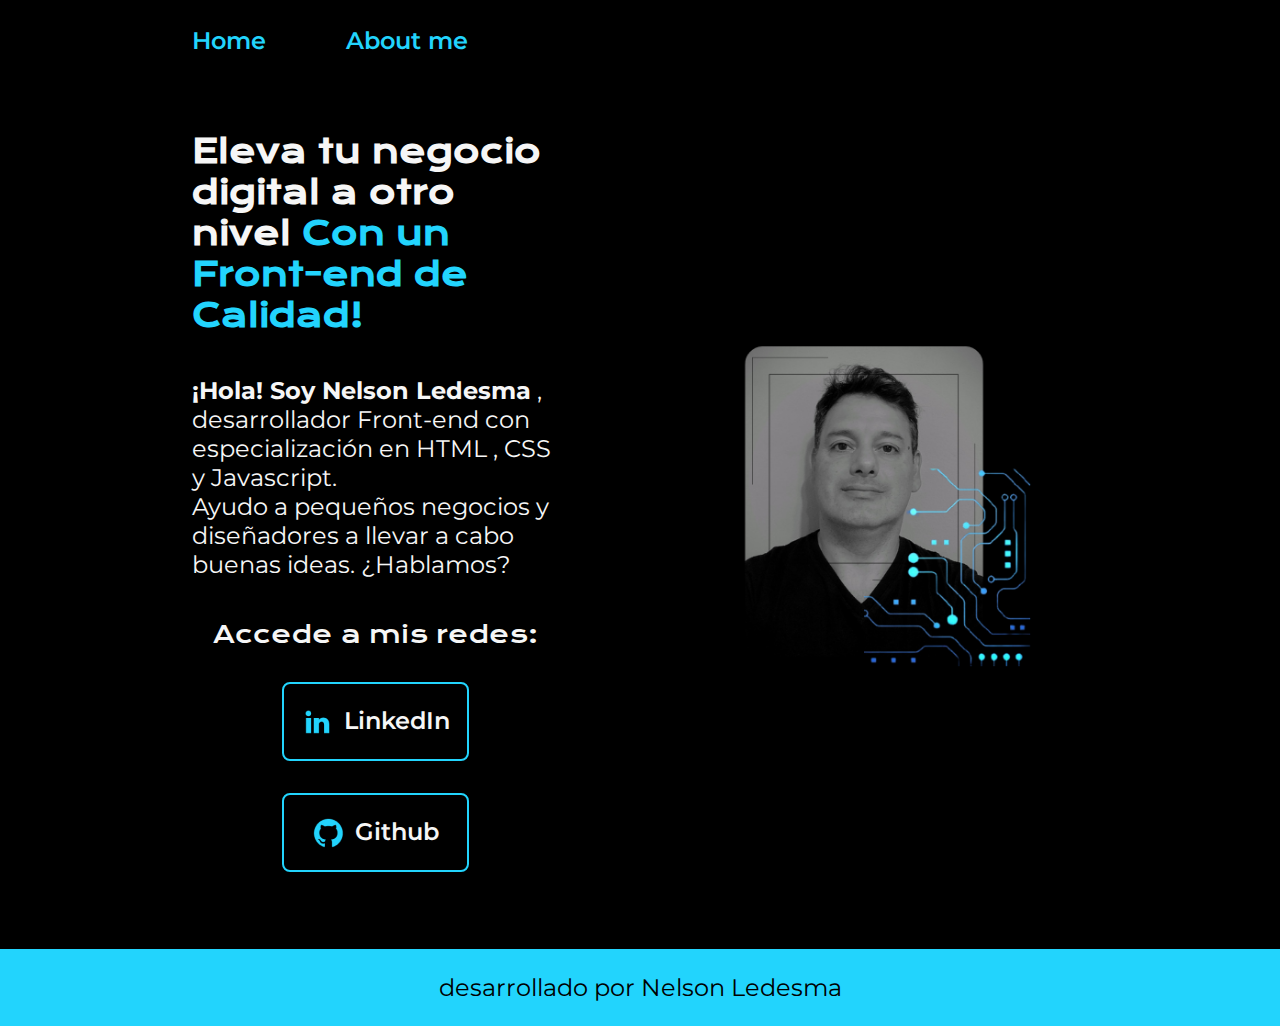
<file: index.html>
<!DOCTYPE html>
<html lang="es">

<head>
    <meta charset="UTF-8">
    <meta name="viewport" content="width=device-width, initial-scale=1.0">
    <title>Portafolio</title>
    <link rel="stylesheet" href="./style/style.css">
</head>

<body>
    <header class="header">
        <nav class="header_menu">
            <a class="header_menu_link" href="./index.html">Home</a>
            <a class="header_menu_link" href="./about.html">About me</a>
        </nav>

    </header>
    <main class="presentacion">
        <section class="presentacion_contenido">

            <h1 class="presentacion_contenido_titulo">
                Eleva tu negocio digital a otro nivel <strong class="titulo_destaque">Con un Front-end de
                    Calidad!</strong>
            </h1>

            <p class="presentacion_contenido_texto">
                <strong>¡Hola! Soy Nelson Ledesma</strong> , desarrollador Front-end con especialización en HTML , CSS y
                Javascript.<br>Ayudo a pequeños negocios y diseñadores a llevar a cabo buenas ideas. ¿Hablamos?
            </p>
            <div class="presentacion_enlaces">
                <h2 class="presentacion_enlaces_subtitulo">
                Accede a mis redes:
                </h2>
                <a class="presentacion_enlaces_link" href="https://www.linkedin.com/in/nelson-ledesma-020386346/"><img
                    src="./assets/linkedin.png" alt="logo de linkedin">LinkedIn</a>
                <a class="presentacion_enlaces_link" href="https://github.com/NelsonLedesma"><img src="./assets/github.png"
                    alt="logo de github">Github</a>
            </div>
        </section>
        <img class="presentacion_imagen" src="./assets/foto_nelson.png" alt="imagen de Nelson Ledesma.">

    </main>
    <footer class="footer">
        <p>desarrollado por Nelson Ledesma</p>
    </footer>

</body>

</html>
</file>
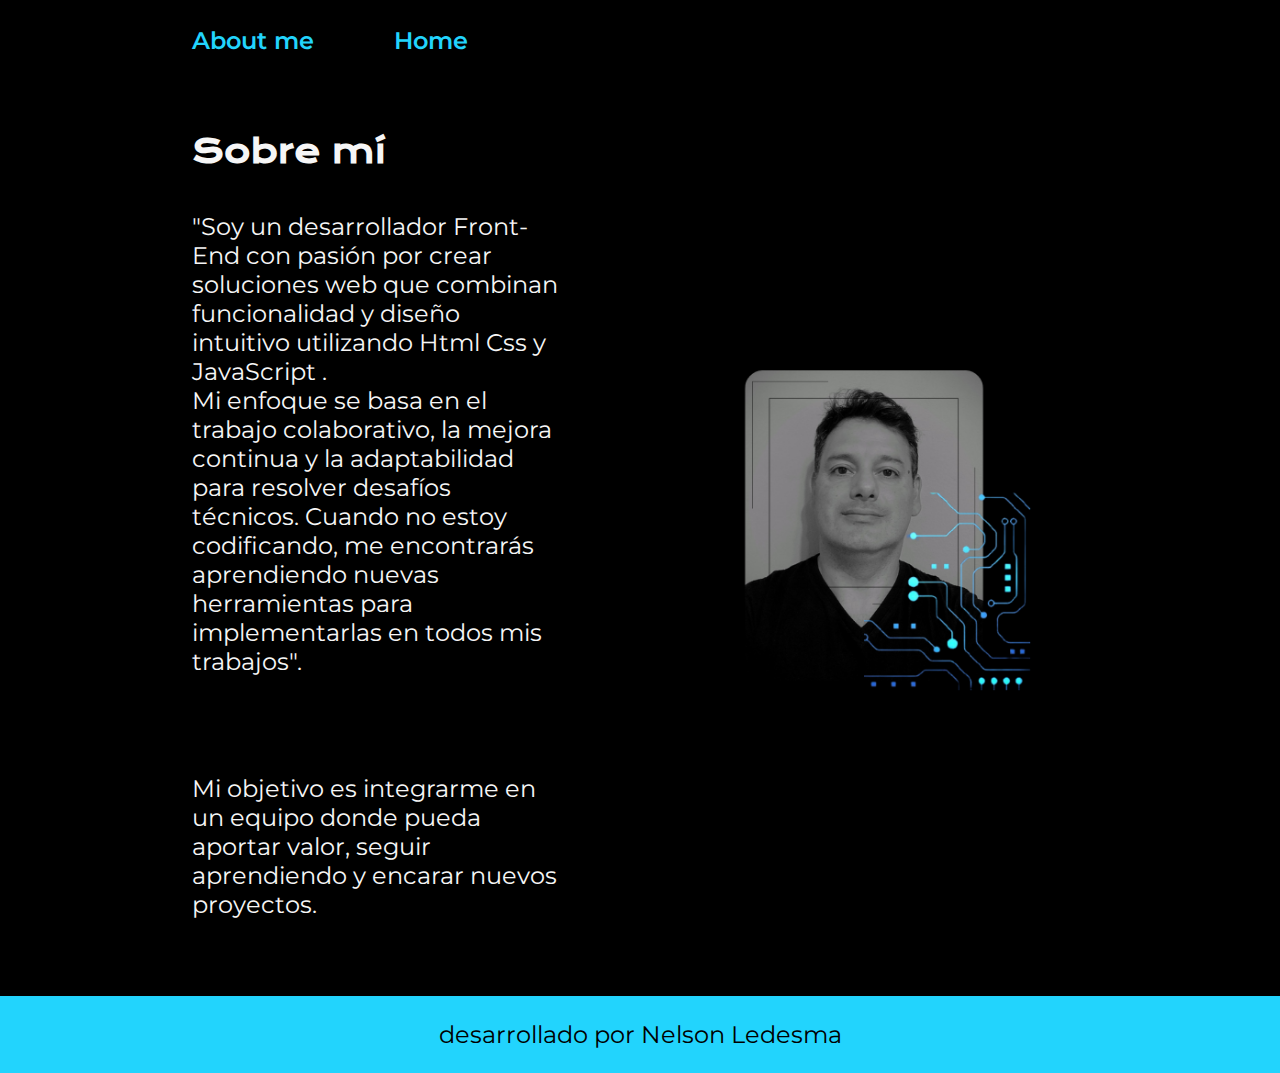
<file: about.html>
<!DOCTYPE html>
<html lang="es">

<head>
    <meta charset="UTF-8">
    <meta name="viewport" content="width=device-width, initial-scale=1.0">
    <title>Sobre mí</title>
    <link rel="stylesheet" href="./style/style.css">
</head>

<body>
    <header class="header">
        <nav class="header_menu">
            <a class="header_menu_link" href="./about.html">About me</a>
            <a class="header_menu_link" href="./index.html">Home</a>
        </nav>

    </header>
    <main class="presentacion">
        <section class="presentacion_contenido">
            <h1 class="presentacion_contenido_titulo">
                Sobre mí
            </h1>
            <p class="presentacion_contenido_texto">
                "Soy un desarrollador Front-End con pasión por crear soluciones web que combinan funcionalidad y diseño intuitivo utilizando Html Css y JavaScript .<br> Mi enfoque se basa en el trabajo colaborativo, la mejora continua y la adaptabilidad para resolver desafíos técnicos. Cuando no estoy codificando, me encontrarás aprendiendo nuevas herramientas para implementarlas en todos mis trabajos".
            </p> <br>
            <p class="presentacion_contenido_texto">Mi objetivo es integrarme en un equipo donde pueda aportar valor, seguir aprendiendo y encarar nuevos proyectos.</p>
        </section>
        <img class="presentacion_imagen" src="./assets/foto_nelson.png" alt="imagen de Nelson Ledesma.">
    </main>
    <footer class="footer">
        <p>desarrollado por Nelson Ledesma</p>
    </footer>
</body>

</html>
</file>
<file: style/style.css>
@import url('https://fonts.googleapis.com/css2?family=Krona+One&family=Montserrat:ital,wght@0,100..900;1,100..900&display=swap');

:root{
    --color-primario: #000000;
    --color-secundario: #f6f6f6;
    --color-terciario: #22d4fd;
    --color-hover: #272727;

    --fuente-montserrat:"Montserrat", sans-serif;
    --fuente-krona:"Krona One", sans-serif;
}

* {
    padding: 0;
    margin: 0;
}

body{
   background-color: var(--color-primario);
   color:var(--color-secundario); 
   box-sizing: border-box;
}

.header{
    padding: 2% 0% 0% 15%;
}

.header_menu{
    display: flex;
    gap: 80px;
}

.header_menu_link{
    font-size: 1.5rem;
    font-weight: 600;
    font-family: var(--fuente-montserrat);
    color:var(--color-terciario);
    text-decoration: none;
}

.presentacion{
    display: flex;
    align-items: center;
    padding: 6% 15%;
    justify-content: space-between;
    gap: 82px;
}

.presentacion_contenido{
    width: 50%;
    display: flex;
    flex-direction: column;
    gap: 40px;
}
 
.presentacion_contenido_titulo{
    font: size 2.25em; ;
    font-family: var(--fuente-krona);
    color: var(--color-secundario);
}

.titulo_destaque{
    color: var(--color-terciario);

}

.presentacion_contenido_texto{
    font-size: 1.5rem;
    font-family: var(--fuente-montserrat);
    color: var(--color-secundario);
}

.presentacion_enlaces{
    display: flex;
    justify-content: space-between;
    flex-direction: column;
    align-items: center;
    gap: 32px;
}

.presentacion_enlaces_subtitulo{
    font-family: var(--fuente-krona);
    font-size: 1.5rem;
    font-weight: 400;
}

.presentacion_enlaces_link{
    width: 50%;
    text-align: center;
    padding: 21.5px 0;
    border-radius: 8px;
    font-family: var(--fuente-montserrat);
    font-size: 1.5rem;
    font-weight: 600;
    text-decoration: none;
    color: var(--color-secundario);
    border: 2px solid var(--color-terciario);
    display: flex;
    justify-content: center;
    gap: 10px;
    
}

.presentacion_enlaces_link:hover{
    background-color:var(--color-hover) ;
}

.presentacion_imagen{
   width: 50%; 
}

.footer{
   background-color: var(--color-terciario);
   padding: 24px;
   color: var(--color-primario);
   text-align: center;
   font-family: var(--fuente-montserrat);
   font-size: 1.5rem;
   font-weight: 400;
}

@media (max-width:1200px){
    .header{
       padding: 10%; 
    }

    .header_menu{
        justify-content: center;
    }

    .presentacion{
        flex-direction: column-reverse;
        padding: 5%;
    }

    .presentacion_contenido{
        width: auto;
    }

    
}
</file>
